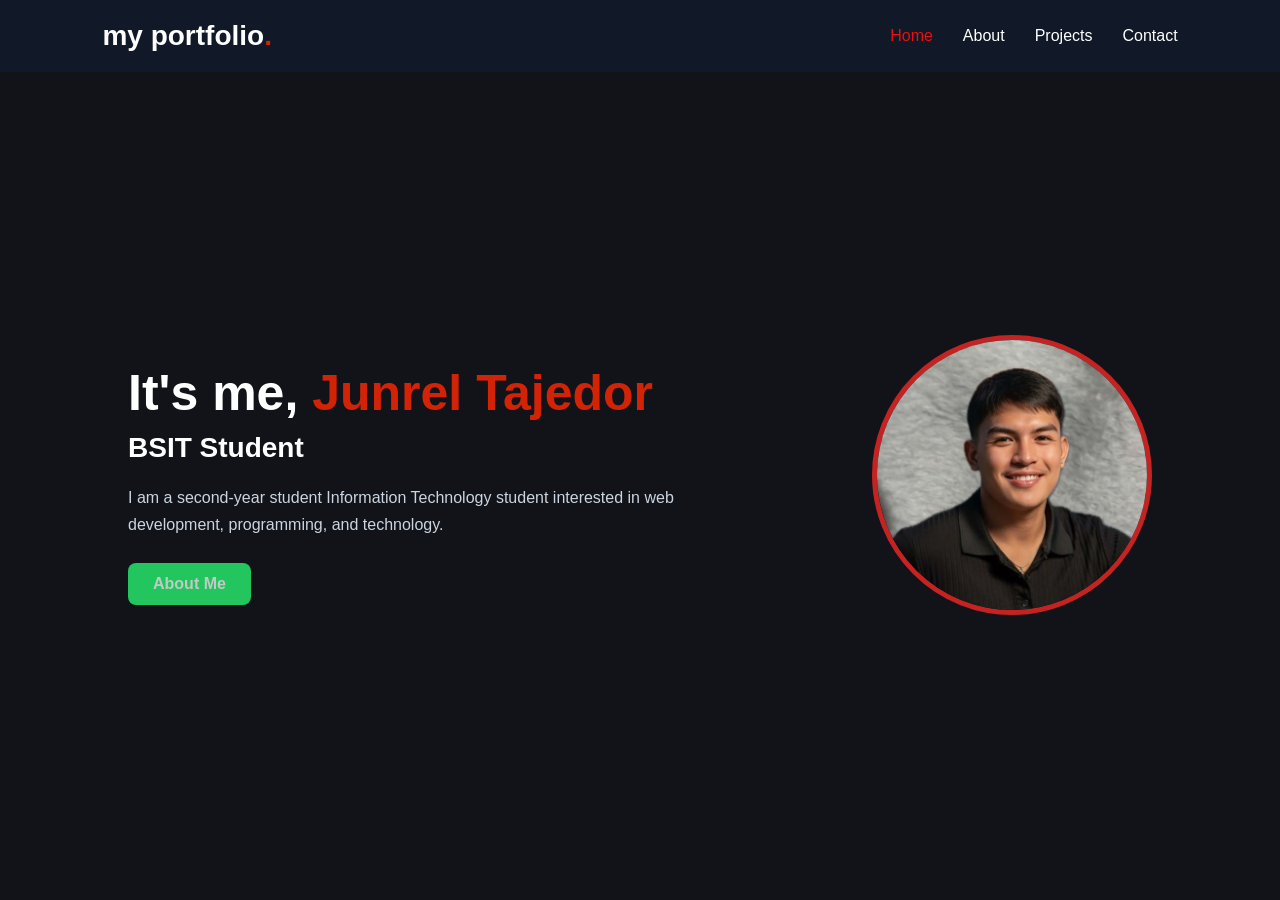
<file: index.html>
<!DOCTYPE html>
<html lang="en">
<head>
    <meta charset="UTF-8">
    <meta name="viewport" content="width=device-width, initial-scale=1.0">
    <title>Junrel Tajedor | Home</title>
    <link rel="stylesheet" href="style.css">
</head>

<body>

<header>
    <nav>
        <h2 class="logo">my portfolio<span>.</span></h2>

        <ul>
            <li><a href="index.html" class="active">Home</a></li>
            <li><a href="about.html">About</a></li>
            <li><a href="projects.html">Projects</a></li>
            <li><a href="contact.html">Contact</a></li>
        </ul>
    </nav>
</header>

<section class="home">
    <div class="home-text">
        <p class="welcome"></p>
        <h1>It's me, <span>Junrel Tajedor</span></h1>
        <h2>BSIT Student</h2>
        <p>
            I am a second-year student Information Technology student
            interested in web development, programming, and technology.
        </p>

        <a href="about.html" class="btn">About Me</a>
    </div>

    <div class="home-image">
        <img src="img1.jpg" alt="Junrel Tajedor Profile Photo">
    </div>
</section>

</body>
</html>
</file>
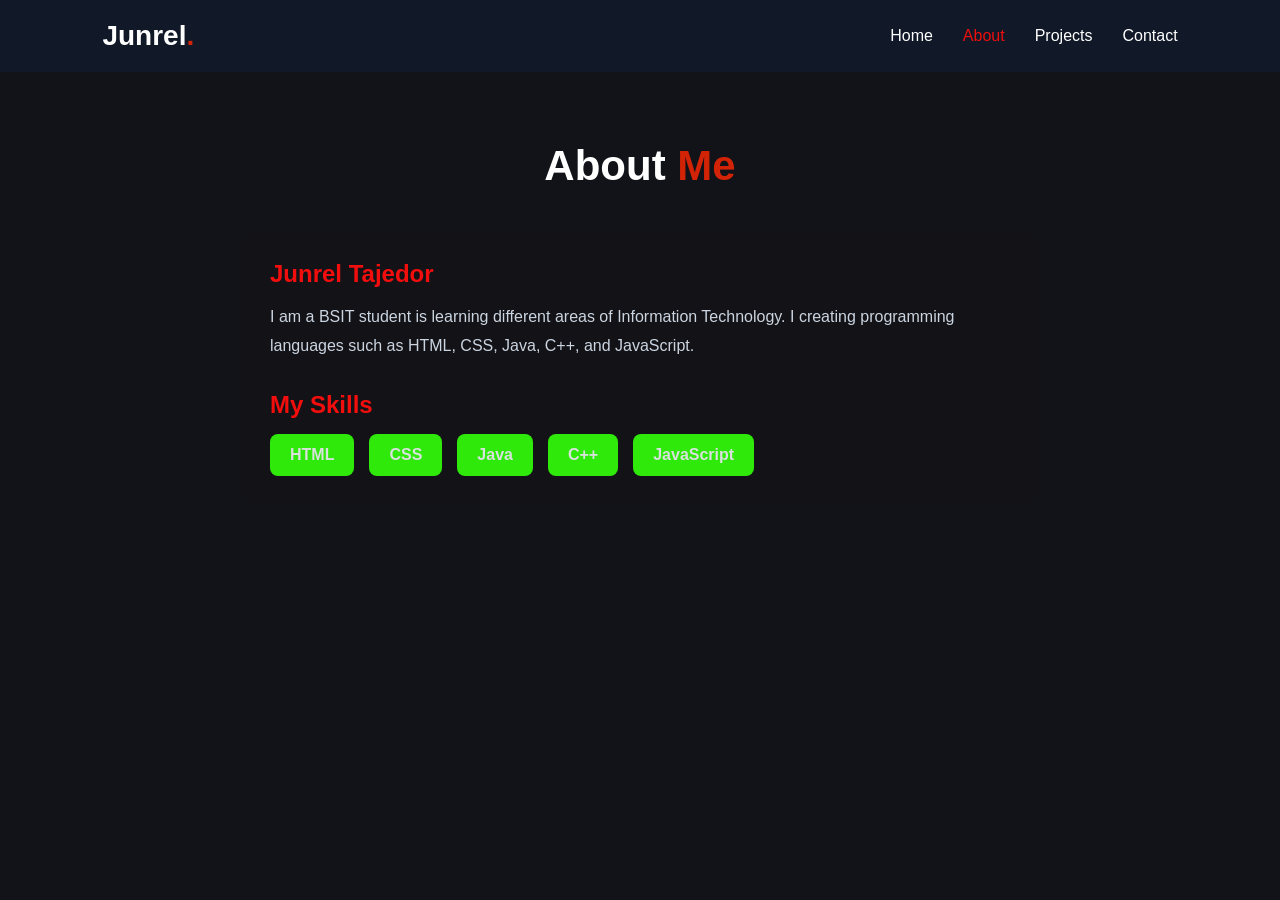
<file: about.html>
<!DOCTYPE html>
<html lang="en">
<head>
    <meta charset="UTF-8">
    <meta name="viewport" content="width=device-width, initial-scale=1.0">
    <title>Junrel Tajedor | About</title>
    <link rel="stylesheet" href="style.css">
</head>

<body>

<header>
    <nav>
        <h2 class="logo">Junrel<span>.</span></h2>

        <ul>
            <li><a href="index.html">Home</a></li>
            <li><a href="about.html" class="active">About</a></li>
            <li><a href="projects.html">Projects</a></li>
            <li><a href="contact.html">Contact</a></li>
        </ul>
    </nav>
</header>

<section class="page">
    <h1>About <span>Me</span></h1>

    <div class="about-box">
        <h2>Junrel Tajedor</h2>
        <p>
            I am a BSIT student is learning different areas of
            Information Technology. I creating  programming languages such as HTML, CSS, Java,
            C++, and JavaScript.
        </p>

        <h2>My Skills</h2>
        <div class="skills">
            <div>HTML</div>
            <div>CSS</div>
            <div>Java</div>
            <div>C++</div>
            <div>JavaScript</div>
        </div>
    </div>
</section>

</body>
</html>
</file>
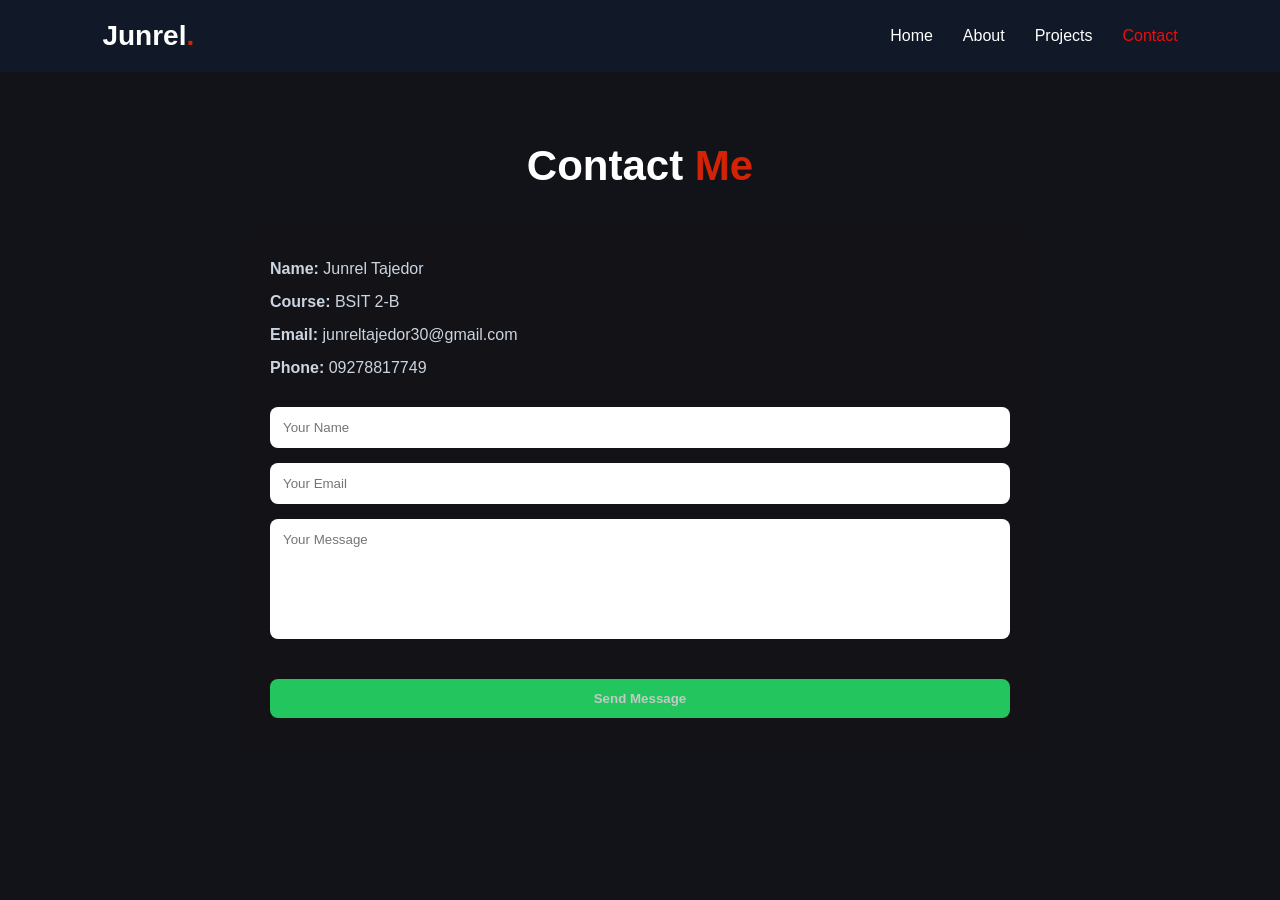
<file: contact.html>
<!DOCTYPE html>
<html lang="en">
<head>
    <meta charset="UTF-8">
    <meta name="viewport" content="width=device-width, initial-scale=1.0">
    <title>Junrel Tajedor | Contact</title>
    <link rel="stylesheet" href="style.css">
</head>

<body>

<header>
    <nav>
        <h2 class="logo">Junrel<span>.</span></h2>

        <ul>
            <li><a href="index.html">Home</a></li>
            <li><a href="about.html">About</a></li>
            <li><a href="projects.html">Projects</a></li>
            <li><a href="contact.html" class="active">Contact</a></li>
        </ul>
    </nav>
</header>

<section class="page">
    <h1>Contact <span>Me</span></h1>

    <div class="contact-box">
        <p><strong>Name:</strong> Junrel Tajedor</p>
        <p><strong>Course:</strong> BSIT 2-B</p>
        <p><strong>Email:</strong> junreltajedor30@gmail.com</p>
        <p><strong>Phone:</strong> 09278817749</p>

        <form>
            <input type="text" placeholder="Your Name">
            <input type="email" placeholder="Your Email">
            <textarea placeholder="Your Message"></textarea>
            <button type="submit">Send Message</button>
        </form>
    </div>
</section>

</body>
</html>
</file>
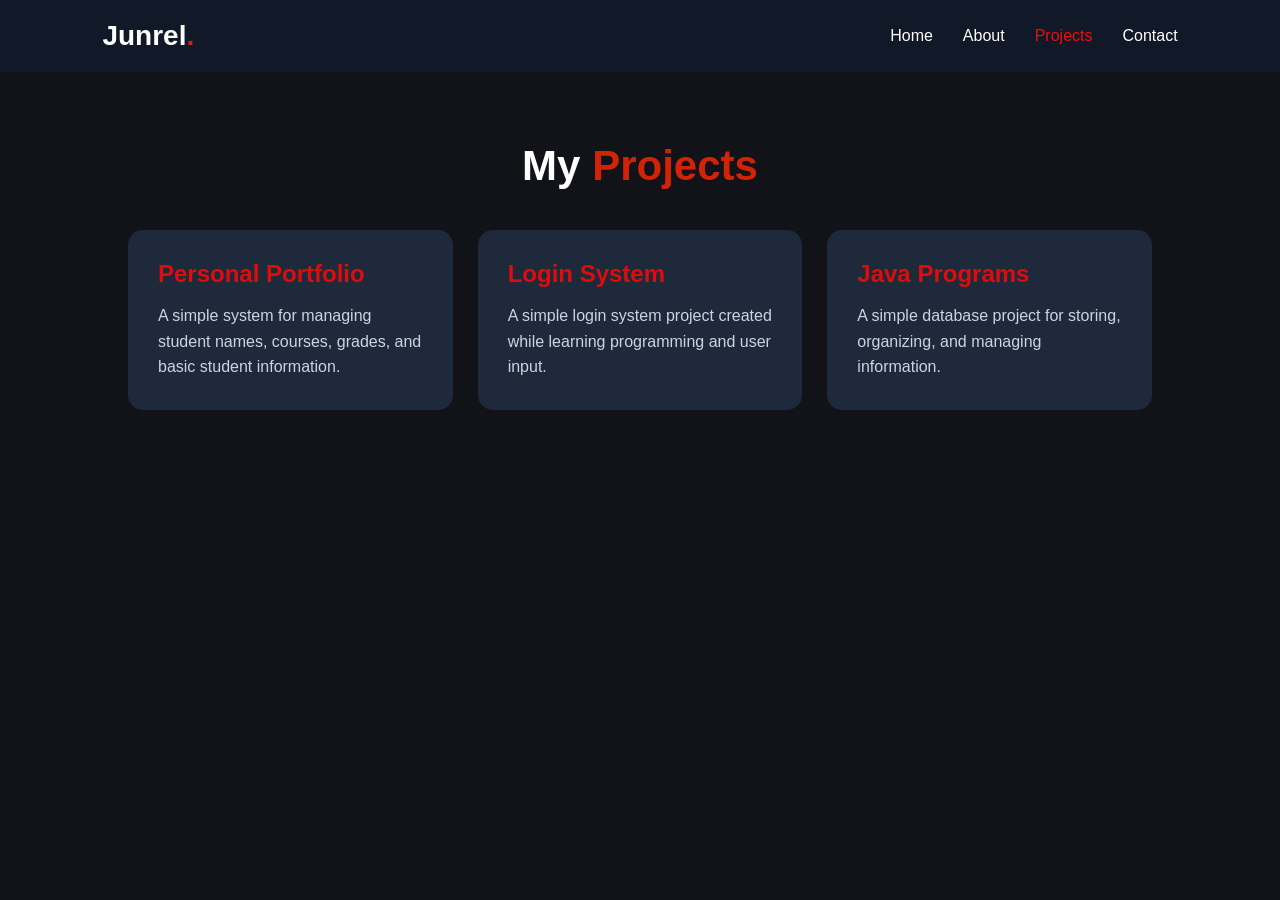
<file: projects.html>
<!DOCTYPE html>
<html lang="en">
<head>
    <meta charset="UTF-8">
    <meta name="viewport" content="width=device-width, initial-scale=1.0">
    <title>Junrel Tajedor | Projects</title>
    <link rel="stylesheet" href="style.css">
</head>

<body>

<header>
    <nav>
        <h2 class="logo">Junrel<span>.</span></h2>

        <ul>
            <li><a href="index.html">Home</a></li>
            <li><a href="about.html">About</a></li>
            <li><a href="projects.html" class="active">Projects</a></li>
            <li><a href="contact.html">Contact</a></li>
        </ul>
    </nav>
</header>

<section class="page">
    <h1>My <span>Projects</span></h1>

    <div class="projects">

        <div class="project-card">
            <h2>Personal Portfolio</h2>
            <p>
                A simple system for managing student names,
                courses, grades, and basic student information.
            </p>
        </div>

        <div class="project-card">
            <h2>Login System</h2>
            <p>
                A simple login system project created while
                learning programming and user input.
            </p>
        </div>

        <div class="project-card">
            <h2>Java Programs</h2>
            <p>
                A simple database project for storing,
                organizing, and managing information.
            </p>
        </div>

    </div>
</section>

</body>
</html>
</file>
<file: style.css>
* {
    margin: 0;
    padding: 0;
    box-sizing: border-box;
    font-family: Arial, sans-serif;
}

body {
    background: #07090ef4;
    color: white;
}

/* Navigation */
header {
    width: 100%;
    padding: 20px 8%;
    background: #111827;
}

nav {
    display: flex;
    justify-content: space-between;
    align-items: center;
}

.logo {
    font-size: 28px;
}

.logo span,
h1 span,
.home-text span {
    color: #d32307;
}

nav ul {
    display: flex;
    list-style: none;
    gap: 30px;
}

nav ul li a {
    color: white;
    text-decoration: none;
    font-size: 16px;
    transition: 0.3s;
}

nav ul li a:hover,
nav ul li a.active {
    color: #ed0e0e;
}

/* Home */
.home {
    min-height: 90vh;
    display: flex;
    align-items: center;
    justify-content: space-between;
    padding: 60px 10%;
    gap: 50px;
}

.home-text {
    max-width: 600px;
}

.welcome {
    color: #c52222;
    letter-spacing: 2px;
    margin-bottom: 15px;
}

.home-text h1 {
    font-size: 50px;
    margin-bottom: 10px;
}

.home-text h2 {
    font-size: 28px;
    margin-bottom: 20px;
}

.home-text p {
    line-height: 1.7;
    color: #cbd5e1;
}

.home-image img {
    width: 280px;
    height: 280px;
    object-fit: cover;
    border-radius: 50%;
    border: 5px solid #c52222;
}

/* Button */
.btn,
button {
    display: inline-block;
    margin-top: 25px;
    padding: 12px 25px;
    background: #22c55e;
    color: #c3c9c4;
    text-decoration: none;
    border: none;
    border-radius: 8px;
    font-weight: bold;
    cursor: pointer;
}

/* Pages */
.page {
    min-height: 90vh;
    padding: 70px 10%;
}

.page h1 {
    font-size: 42px;
    text-align: center;
    margin-bottom: 40px;
}

/* About */
.about-box,
.contact-box {
    max-width: 800px;
    margin: auto;
    padding: 30px;
    background: #1712135f;
    border-radius: 15px;
}

.about-box h2 {
    margin-bottom: 15px;
    color: #f30e0e;
}

.about-box p {
    line-height: 1.8;
    color: #cbd5e1;
    margin-bottom: 30px;
}

.skills {
    display: flex;
    flex-wrap: wrap;
    gap: 15px;
}

.skills div {
    padding: 12px 20px;
    background: #32ff09e7;
    color: #d8e1db;
    border-radius: 8px;
    font-weight: bold;
}

/* Projects */
.projects {
    display: grid;
    grid-template-columns: repeat(3, 1fr);
    gap: 25px;
}

.project-card {
    background: #1e293b;
    padding: 30px;
    border-radius: 15px;
    transition: 0.3s;
}

.project-card:hover {
    transform: translateY(-8px);
}

.project-card h2 {
    color: #de0c0c;
    margin-bottom: 15px;
}

.project-card p {
    color: #cbd5e1;
    line-height: 1.6;
}

/* Contact */
.contact-box p {
    margin-bottom: 15px;
    color: #cbd5e1;
}

form {
    margin-top: 30px;
    display: flex;
    flex-direction: column;
    gap: 15px;
}

input,
textarea {
    width: 100%;
    padding: 13px;
    border: none;
    border-radius: 8px;
    outline: none;
}

textarea {
    height: 120px;
    resize: none;
}

/* Responsive */
@media (max-width: 768px) {
    nav {
        flex-direction: column;
        gap: 20px;
    }

    nav ul {
        gap: 15px;
    }

    .home {
        flex-direction: column-reverse;
        text-align: center;
    }

    .home-text h1 {
        font-size: 38px;
    }

    .projects {
        grid-template-columns: 1fr;
    }
}
</file>
